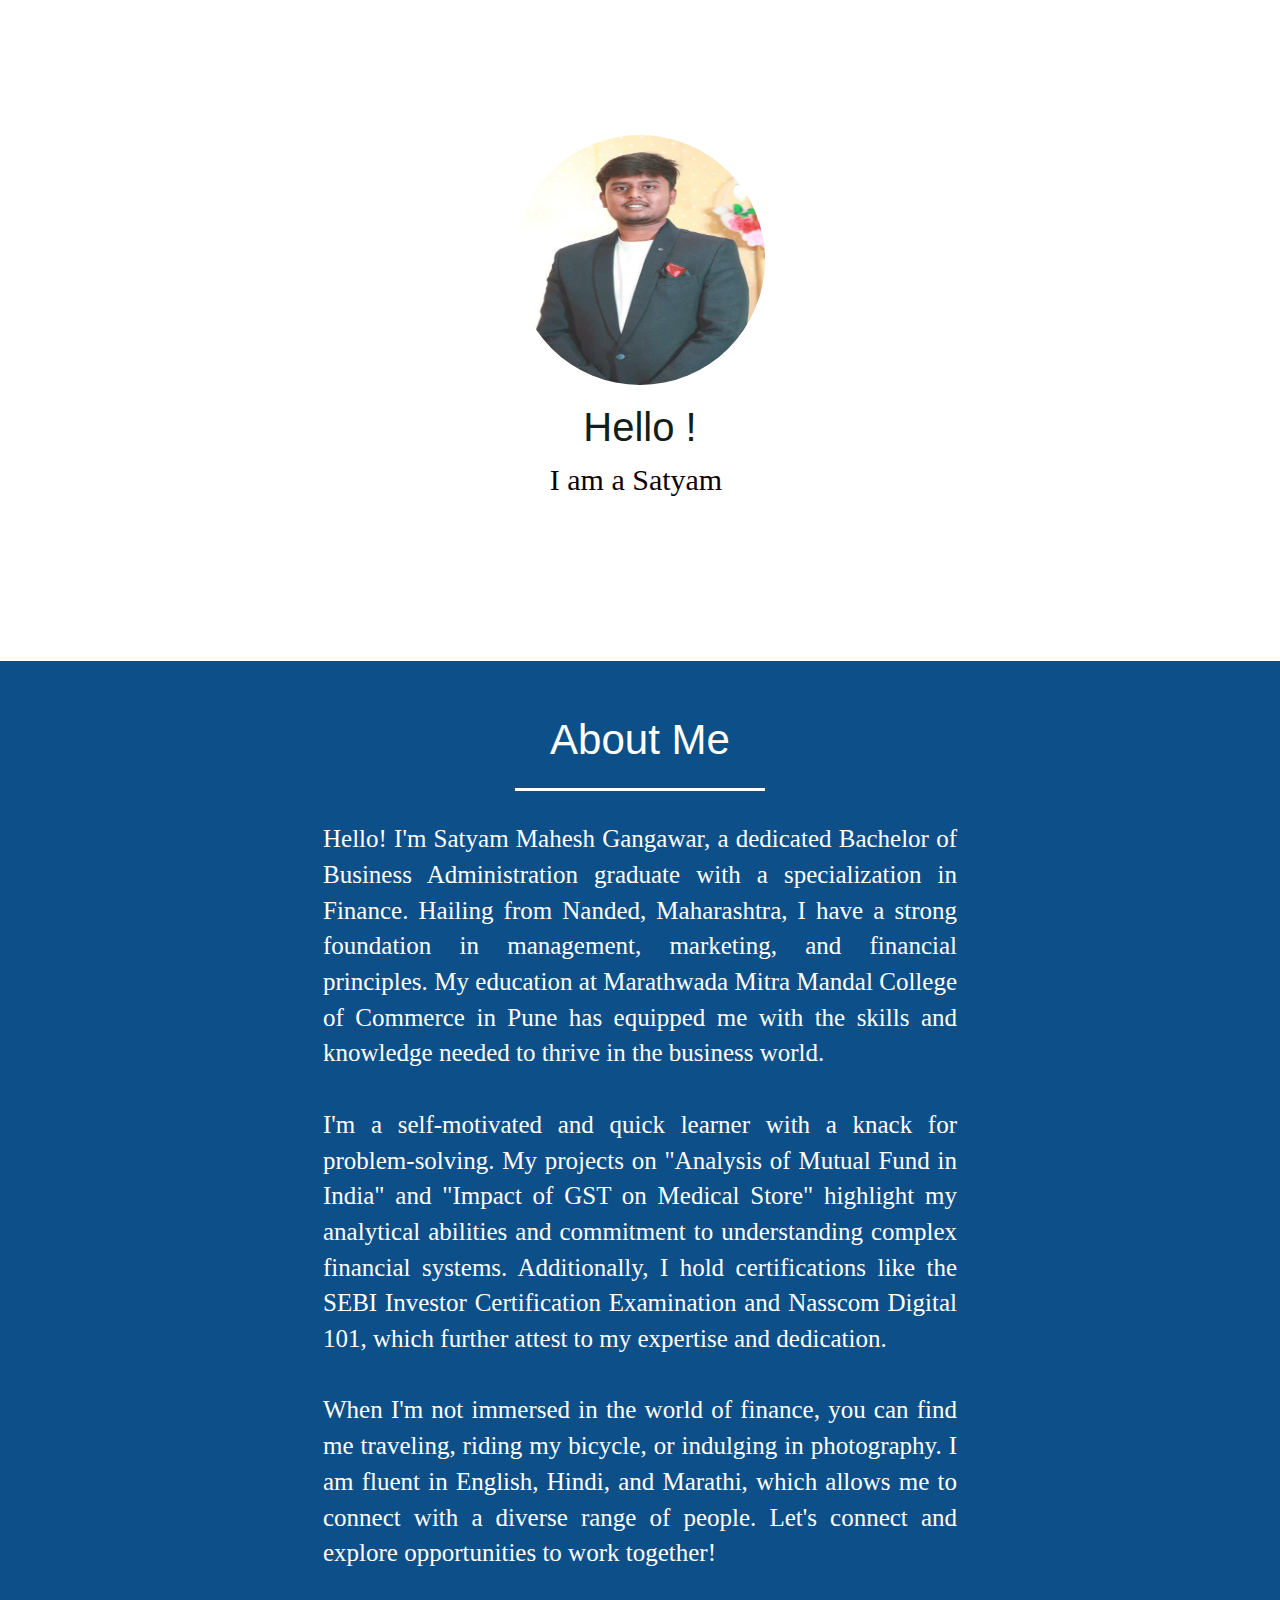
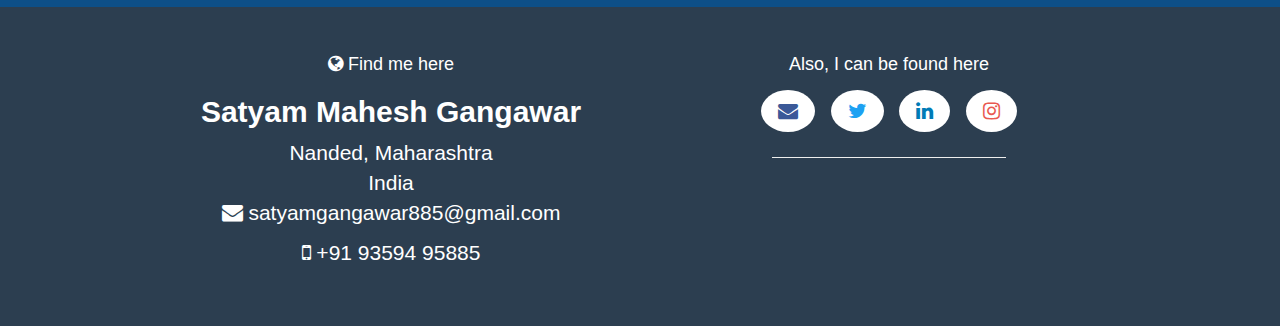
<file: index.html>
<head>
    <meta charset="utf-8">
    <meta http-equiv="X-UA-Compatible" content="IE=edge">
    <meta name="viewport" content="width=device-width, initial-scale=1.0">
    <meta name="description" content="Satyam's Portfolio">
    <meta name="author" content="Suvrat Jain">
    <title>Satyam Portfolio</title>
    <!-- Bootstrap core CSS -->
    <link rel="stylesheet" href="./style.css">
    <link href="//netdna.bootstrapcdn.com/bootstrap/3.0.2/css/bootstrap.min.css" rel="stylesheet">
    <link href="https://maxcdn.bootstrapcdn.com/font-awesome/4.7.0/css/font-awesome.min.css" rel="stylesheet"
        integrity="sha384-wvfXpqpZZVQGK6TAh5PVlGOfQNHSoD2xbE+QkPxCAFlNEevoEH3Sl0sibVcOQVnN" crossorigin="anonymous">
</head>

<body>
    <!-- <div class="navbar navbar-inverse navbar-fixed-top" role="navigation" id="menu">
        <div class="container">
            <div class="navbar-header">
                <button type="button" class="navbar-toggle" data-toggle="collapse" data-target=".navbar-collapse">
                    <span class="sr-only">Toggle navigation</span>
                    <span class="icon-bar"></span>
                    <span class="icon-bar"></span>
                    <span class="icon-bar"></span>
                </button>
                <a class="navbar-brand" href="#"><i class="fa fa-globe"></i></a>
            </div>
            <div class="collapse navbar-collapse">
                <ul class="nav navbar-nav">
                    <li><a href="#">Home</a></li>
                    <li><a href="#about">About</a></li>
                    <li><a href="#portfolio">Portfolio</a></li>
                    <li><a href="#contact">Contact</a></li>
                </ul>
            </div>
        </div>
    </div> -->

    <div class="container-fluid splash" id="splash">
        <div class="container">
            <img src="./ProfilePhoto.jpg" alt="Portrait of Mr. Roboto"
                class="profile-image">
            <h1 style="color: rgb(18, 30, 28); font-family:'Franklin Gothic Medium', 'Arial Narrow', Arial, sans-serif;">Hello !</h1>
            <h1 class="intro-text"><span class="lead" id="typed">I am a </span></h1>
            <span class="continue"><a href="#about"><i class="fa fa-angle-down"></i></a></span>
        </div>
    </div>
    <!-- About Section -->
    <section class="success" id="about">
        <div class="container">
            <div class="row">
                <div class="col-lg-12 text-center">
                    <h2>About Me</h2>
                    <hr class="star-light">
                </div>
            </div>
            <div class="row">
                <div class="col-lg-8 col-lg-offset-2">
                    <p class="content-text" style="text-align:justify;">Hello! I'm Satyam Mahesh Gangawar, a dedicated
                        Bachelor of Business Administration graduate with a specialization in Finance. Hailing from
                        Nanded, Maharashtra, I have a strong foundation in management, marketing, and financial
                        principles. My education at Marathwada Mitra Mandal College of Commerce in Pune has equipped me
                        with the skills and knowledge needed to thrive in the business world.
                        <br>
                        <br>
                        I'm a self-motivated and quick learner with a knack for problem-solving. My projects on
                        "Analysis of Mutual Fund in India" and "Impact of GST on Medical Store" highlight my analytical
                        abilities and commitment to understanding complex financial systems. Additionally, I hold
                        certifications like the SEBI Investor Certification Examination and Nasscom Digital 101, which
                        further attest to my expertise and dedication.
                        <br>
                        <br>
                        When I'm not immersed in the world of finance, you can find me traveling, riding my bicycle, or
                        indulging in photography. I am fluent in English, Hindi, and Marathi, which allows me to connect
                        with a diverse range of people.

                        Let's connect and explore opportunities to work together!
                    </p>
                </div>
              
                <!-- <div class="col-lg-8 col-lg-offset-2 text-center contact-button">
                    <a href="#footer" class="btn btn-lg btn-outline">
                        <i class="fa fa-envelope"></i> Contact Me
                    </a>
                </div> -->
            </div>
        </div>
    </section>

    <footer>
        <div class="container footer-container" id="footer">
            <div class="row footer-row">
                <div class="col-xs-12 col-sm-6 col-md-6 text-center">
                    <h4 class="text-center"><a class="tel" ><i class="fa fa-globe"></i></a> Find me here</h4>

                    <address>
                        <h2><strong>Satyam Mahesh Gangawar</strong></h2>
                        Nanded, Maharashtra<br>
                        India<br>

                        <p><a class="tel" target="blank" href="mailto:satyamgangawar885@gmail.com" type="tel"><i class="fa fa-envelope"></i><span> satyamgangawar885@gmail.com</span></a></p>
                        <a class="tel" target="blank" href="tel:9999988888" type="tel"><i class="fa fa-mobile"></i><span> +91
                            93594 95885</span></a>
                    </address>
                </div>

                <div class="col-xs-12 col-md-6 col-sm-6 social-section">
                    <div class="text-center">
                        <h4 class="text-center">Also, I can be found here</h4>
                        <div class="text-center social-buttons">
                            
                            <a href="mailto:satyamgangawar885@gmail.com" target="blank" class="btn btn-default btn-lg social-button link-facebook"><i
                                    class="fa fa-envelope"></i>
                            </a>
                            <a href="https://x.com/SGangawar89565?t=icRnzF9Ru2EsLL7XSnSH9w&s=09" target="blank" class="btn btn-default btn-lg social-button link-twitter"><i
                                    class="fa fa-twitter"></i>
                            </a>
                            <a href="https://www.linkedin.com/in/satyam-gangawar-402078245/" target="blank"
                                class="btn btn-default btn-lg social-button link-linkedin"><i
                                    class="fa fa-linkedin"></i>
                            </a>
                            <a href="https://www.instagram.com/satu_2709?igsh=dXpqenR5N2F3ZHlm" target="blank"
                                class="btn btn-default btn-lg social-button link-instagram"><i
                                    class="fa fa-instagram"></i>
                            </a>
                        </div>
                        <hr class="footer-hr">
                        <!-- <h4 class="author">Made with <i class="fa fa-heart"></i> for <strong>Satyam</strong></h4> -->
                    </div>
                </div>
            </div>
        </div>
    </footer>


    <!-- Bootstrap core JavaScript -->
    <script src="//code.jquery.com/jquery-1.10.2.min.js"></script>
    <script src="//netdna.bootstrapcdn.com/bootstrap/3.0.2/js/bootstrap.min.js"></script>
    <script src="./script.js"></script>
</body>

</html>
</file>
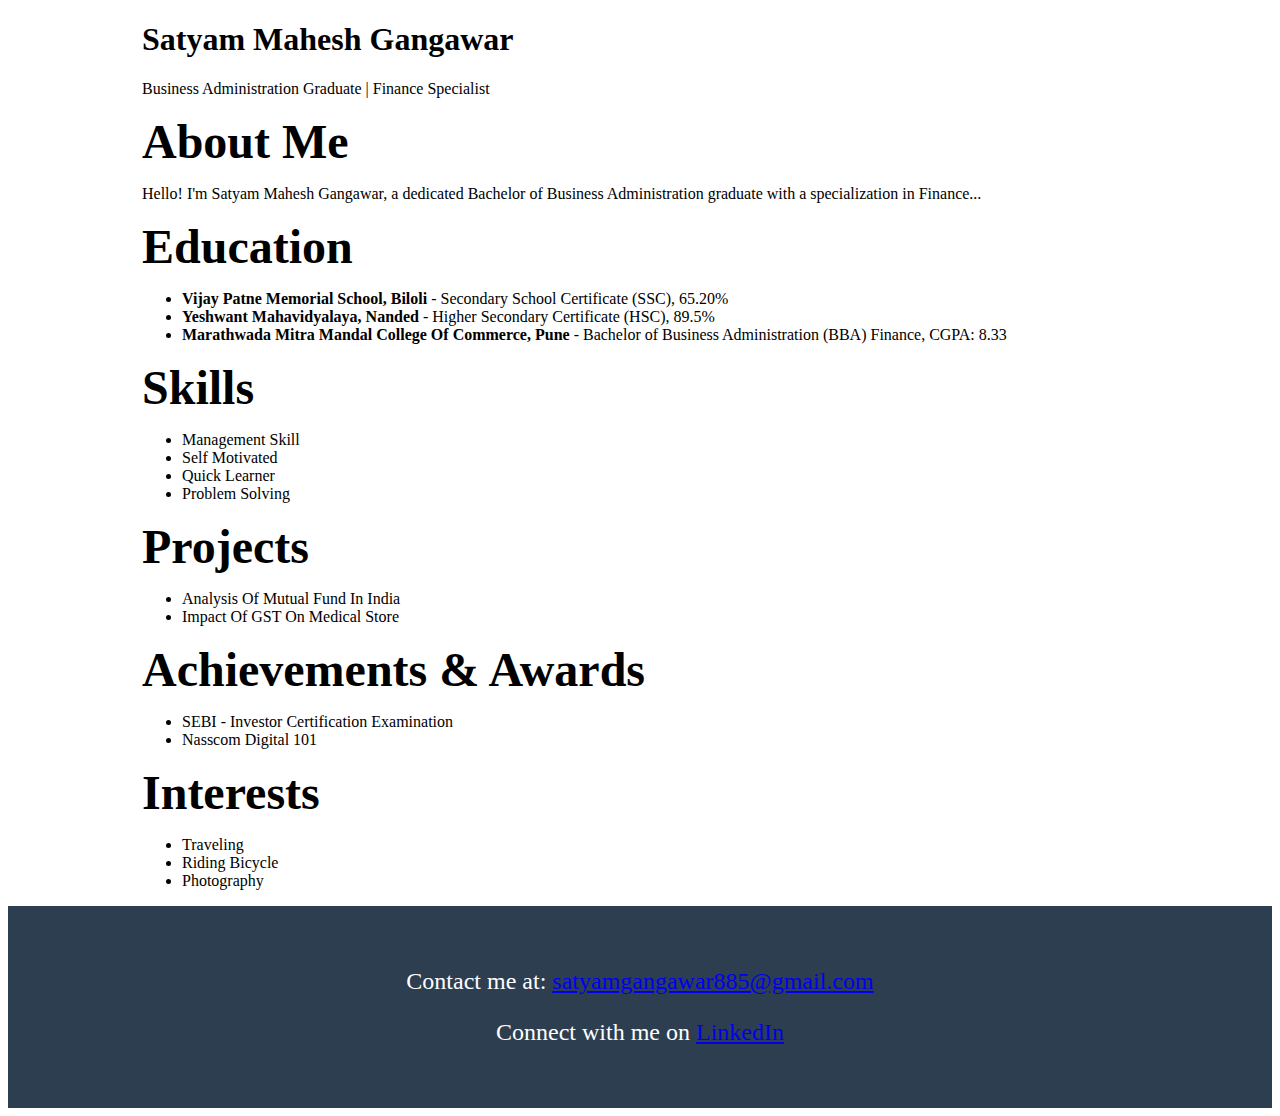
<file: sample.html>
<!DOCTYPE html>
<html lang="en">
<head>
    <meta charset="UTF-8">
    <meta name="viewport" content="width=device-width, initial-scale=1.0">
    <title>Satyam Mahesh Gangawar | Portfolio</title>
    <link rel="stylesheet" href="./style.css">
</head>
<body>
    <header>
        <div class="container">
            <h1>Satyam Mahesh Gangawar</h1>
            <p>Business Administration Graduate | Finance Specialist</p>
        </div>
    </header>

    <section class="about">
        <div class="container">
            <h2>About Me</h2>
            <p>Hello! I'm Satyam Mahesh Gangawar, a dedicated Bachelor of Business Administration graduate with a specialization in Finance...</p>
        </div>
    </section>

    <section class="education">
        <div class="container">
            <h2>Education</h2>
            <ul>
                <li><strong>Vijay Patne Memorial School, Biloli</strong> - Secondary School Certificate (SSC), 65.20%</li>
                <li><strong>Yeshwant Mahavidyalaya, Nanded</strong> - Higher Secondary Certificate (HSC), 89.5%</li>
                <li><strong>Marathwada Mitra Mandal College Of Commerce, Pune</strong> - Bachelor of Business Administration (BBA) Finance, CGPA: 8.33</li>
            </ul>
        </div>
    </section>

    <section class="skills">
        <div class="container">
            <h2>Skills</h2>
            <ul>
                <li>Management Skill</li>
                <li>Self Motivated</li>
                <li>Quick Learner</li>
                <li>Problem Solving</li>
            </ul>
        </div>
    </section>

    <section class="projects">
        <div class="container">
            <h2>Projects</h2>
            <ul>
                <li>Analysis Of Mutual Fund In India</li>
                <li>Impact Of GST On Medical Store</li>
            </ul>
        </div>
    </section>

    <section class="achievements">
        <div class="container">
            <h2>Achievements & Awards</h2>
            <ul>
                <li>SEBI - Investor Certification Examination</li>
                <li>Nasscom Digital 101</li>
            </ul>
        </div>
    </section>

    <section class="interests">
        <div class="container">
            <h2>Interests</h2>
            <ul>
                <li>Traveling</li>
                <li>Riding Bicycle</li>
                <li>Photography</li>
            </ul>
        </div>
    </section>

    <footer>
        <div class="container">
            <p>Contact me at: <a href="mailto:satyamgangawar885@gmail.com">satyamgangawar885@gmail.com</a></p>
            <p>Connect with me on <a href="https://www.linkedin.com/in/satyam-gangawar-402078245">LinkedIn</a></p>
        </div>
    </footer>
</body>
</html>
</file>
<file: style.css>
html {
    scroll-behavior: smooth;
}

* {
    box-sizing: border-box;
}

#menu {
    background-color: #ffffff79;
}

.starter-template {
    padding: 40px 15px;
    text-align: center;
}

ul.navbar-nav {
    float: right;
    text-align: center;
}

ul.navbar-nav li {
    padding: 0 10px;
}

@media only screen and (max-width:767px) {
    ul.navbar-nav {
        float: none;
    }
}

.container-fluid {
    padding: 0 1em;
}

.navbar-nav li a {
    color: black !important;
    font-size: 1.2em;
    font-family: Century gothic, sans-serif;
    font-weight: 600;
    transition: 0.4s ease;
}

.navbar-nav li a:hover {
    color: #fff !important;
    background-color: black !important;
}

.navbar-brand {
    padding: 10px 15px !important;
}

a.navbar-brand .fa-globe {
    font-size: 30px;
    color: black;
    transition: 0.5s ease;
}

a.navbar-brand .fa-globe:hover {
    color: #3935e6;
}

.navbar-inverse .navbar-toggle .icon-bar {
    background-color: black !important;
}

.navbar-inverse .navbar-toggle:hover,
.navbar-inverse .navbar-toggle:focus {
    background-color: #fff !important;
}

.container {
    margin: 0 auto;
    max-width: 996px;
}

.splash {
    background: url("https://unsplash.com/photos/nd_6z4JFK4g/download?force=true") no-repeat fixed center bottom;
    background-size: cover;
    color: #fff;
}

.splash .container {
    padding-top: 15vh;
    /* No JS fallback*/
    padding-bottom: 10vh;
    /* No JS fallback*/
}

.profile-image {
    border-radius: 50%;
    display: block;
    max-height: 250px;
    max-width: 250px;
    margin: 0 auto 1em;
    width: 100%;
    opacity: 0.85;
}

.splash h1 {
    font-size: 40px;
    margin-bottom: .15em;
    text-align: center;
}

.splash .lead,
.splash .continue {
    display: inline-block;
    text-align: center;
}

h1.intro-text {
    margin: 0;
    color: #0e0202;
    font-size: 3em;
    font-family: Rockwell;
}

.splash .lead {
    font-size: 30px;
    margin-bottom: 1em;
    font-family: Rockwell;
}

.navbar-inverse {
    border: none !important;
}

@keyframes blink {
    0% {
        opacity: 1;
    }

    50% {
        opacity: 0;
    }

    100% {
        opacity: 1;
    }
}

@-webkit-keyframes blink {
    0% {
        opacity: 1;
    }

    50% {
        opacity: 0;
    }

    100% {
        opacity: 1;
    }
}

@-moz-keyframes blink {
    0% {
        opacity: 1;
    }

    50% {
        opacity: 0;
    }

    100% {
        opacity: 1;
    }
}

@-ms-keyframes blink {
    0% {
        opacity: 1;
    }

    50% {
        opacity: 0;
    }

    100% {
        opacity: 1;
    }
}

@-o-keyframes blink {
    0% {
        opacity: 1;
    }

    50% {
        opacity: 0;
    }

    100% {
        opacity: 1;
    }
}

/* code for animated blinking cursor */
#typed-cursor {
    opacity: 1;
    font-size: 40px;
    color: #fff;
    font-weight: 50;
    -webkit-animation: blink 1s infinite;
    -moz-animation: blink 1s infinite;
    -ms-animation: blink 1s infinite;
    -o-animation: blink 1s infinite;
    animation: blink 1s infinite;
}

.splash .continue {
    font-size: 3em;
    display: block;
}

.splash .continue a {
    border: 2px solid #fff;
    border-radius: 100%;
    color: #fff;
    display: inline-block;
    text-decoration: none;
    width: 40px;
    height: 40px;
    font-size: 30px;
}

.splash .continue a:hover {
    background-color: rgba(255, 255, 255, .25);
}

#about,
#portfolio,
#contact {
    padding-top: 4em !important;
}

section h2 {
    margin: 0;
    font-size: 3em;
}

section.success {
    color: #fff;
    background: rgb(13, 79, 136);
    padding: 2%;
}

section.success a {
    color: black;
    transition: 0.4s ease;
}

section.success a:hover {
    outline: 0;
    color: #fff;
    border: 2px solid #fff;
}

.contact-button {
    padding-bottom: 2%;
}

hr.star-light,
hr.star-portfolio {
    margin: 25px auto 30px;
    padding: 0;
    max-width: 250px;
    border: 0;
    border-top: solid 3px;
    text-align: center;
}

hr.star-light:after,
hr.star-portfolio:after {
    content: "\f005";
    display: inline-block;
    position: relative;
    top: -.8em;
    padding: 0 .25em;
    font-family: FontAwesome;
    font-size: 2em;
}

hr.star-light {
    border-color: #fff;
}

hr.star-portfolio {
    border-color: black;
}

hr.star-portfolio:after {
    color: black;
    background-color: #eee;
}

hr.star-light:after {
    color: #fff;
    background-color: rgb(13, 79, 136);
}

p.content-text {
    font-size: 25px;
    font-family: Rockwell;
}

/* PORTFOLIO */
.portfolio-card {
    box-shadow: 0px 2px 5px #888888;
    background: #eee;
    border-radius: 4px;

}

.portfolio-card:hover {
    box-shadow: 0px 10px 10px #888888;
    cursor: pointer
}

.portfolio-container-holder {
    background: #eee;
    padding-bottom: 20px;
}


.portfolio-card-holder {
    padding: 5px;
    margin-bottom: 5px;
}

.portfolio-img {
    width: 100%;
    border-radius: 4px 4px 0 0;
}

.portfolio-img-desc {
    position: relative;
    bottom: 0px;
    left: 0px;
    right: 0px;
    background: #fff;
    color: #000;
    text-align: center;
    padding: 5px;
}

/* Contact */
.contact-me-container {
    padding: 3%;
    background: rgb(13, 79, 136);
}

.fa-user,
.fa-at,
.fa-phone {
    color: black;
}

.submit-button {
    margin-top: 10px;
    margin-bottom: 10px;
}

/* ========================
  Footer
  ======================== */

footer {
    background-color: #2C3E50;
    color: #fff;
    font-size: 1.5em;
    text-align: center;
    padding: 3%;
}

a.tel,
a.tel:hover {
    text-decoration: none;
    color: #fff;
}

a.social-button {
    background: #fff;
    font-size: 20px;
    border-radius: 50%;
    margin: 5px;
}

.address-container {
    display: inline-block;
    margin: 0 auto;
}

a.link-facebook,
a.link-twitter,
a.link-codepen,
a.link-linkedin,
a.link-instagram {
    transition: 0.4s ease;
}

a.link-twitter {
    color: #1DA1F2;
}

a.link-facebook {
    color: #3b5998;
}

a.link-linkedin {
    color: #007bb6;
}

a.link-instagram {
    color: #e95950;
}

a.link-facebook:hover {
    background-color: #3b5998;
    color: #fff;
}

a.link-twitter:hover {
    background-color: #1DA1F2;
    color: #fff;
}

a.link-codepen:hover {
    background-color: black;
    color: #fff;
}

a.link-linkedin:hover {
    background-color: #007bb6;
    color: #fff;
}

a.link-instagram:hover {
    background-color: #e95950;
    color: #fff;
}

.btn-default {
    color: #333;
    background-color: #fff;
    border-color: transparent !important;
}

.fa-heart {
    color: #f32323;
}

h4.author {
    letter-spacing: 4px;
}

hr.footer-hr {
    width: 50%;
}

hr.copyright {
    opacity: 0.4;
}
</file>
